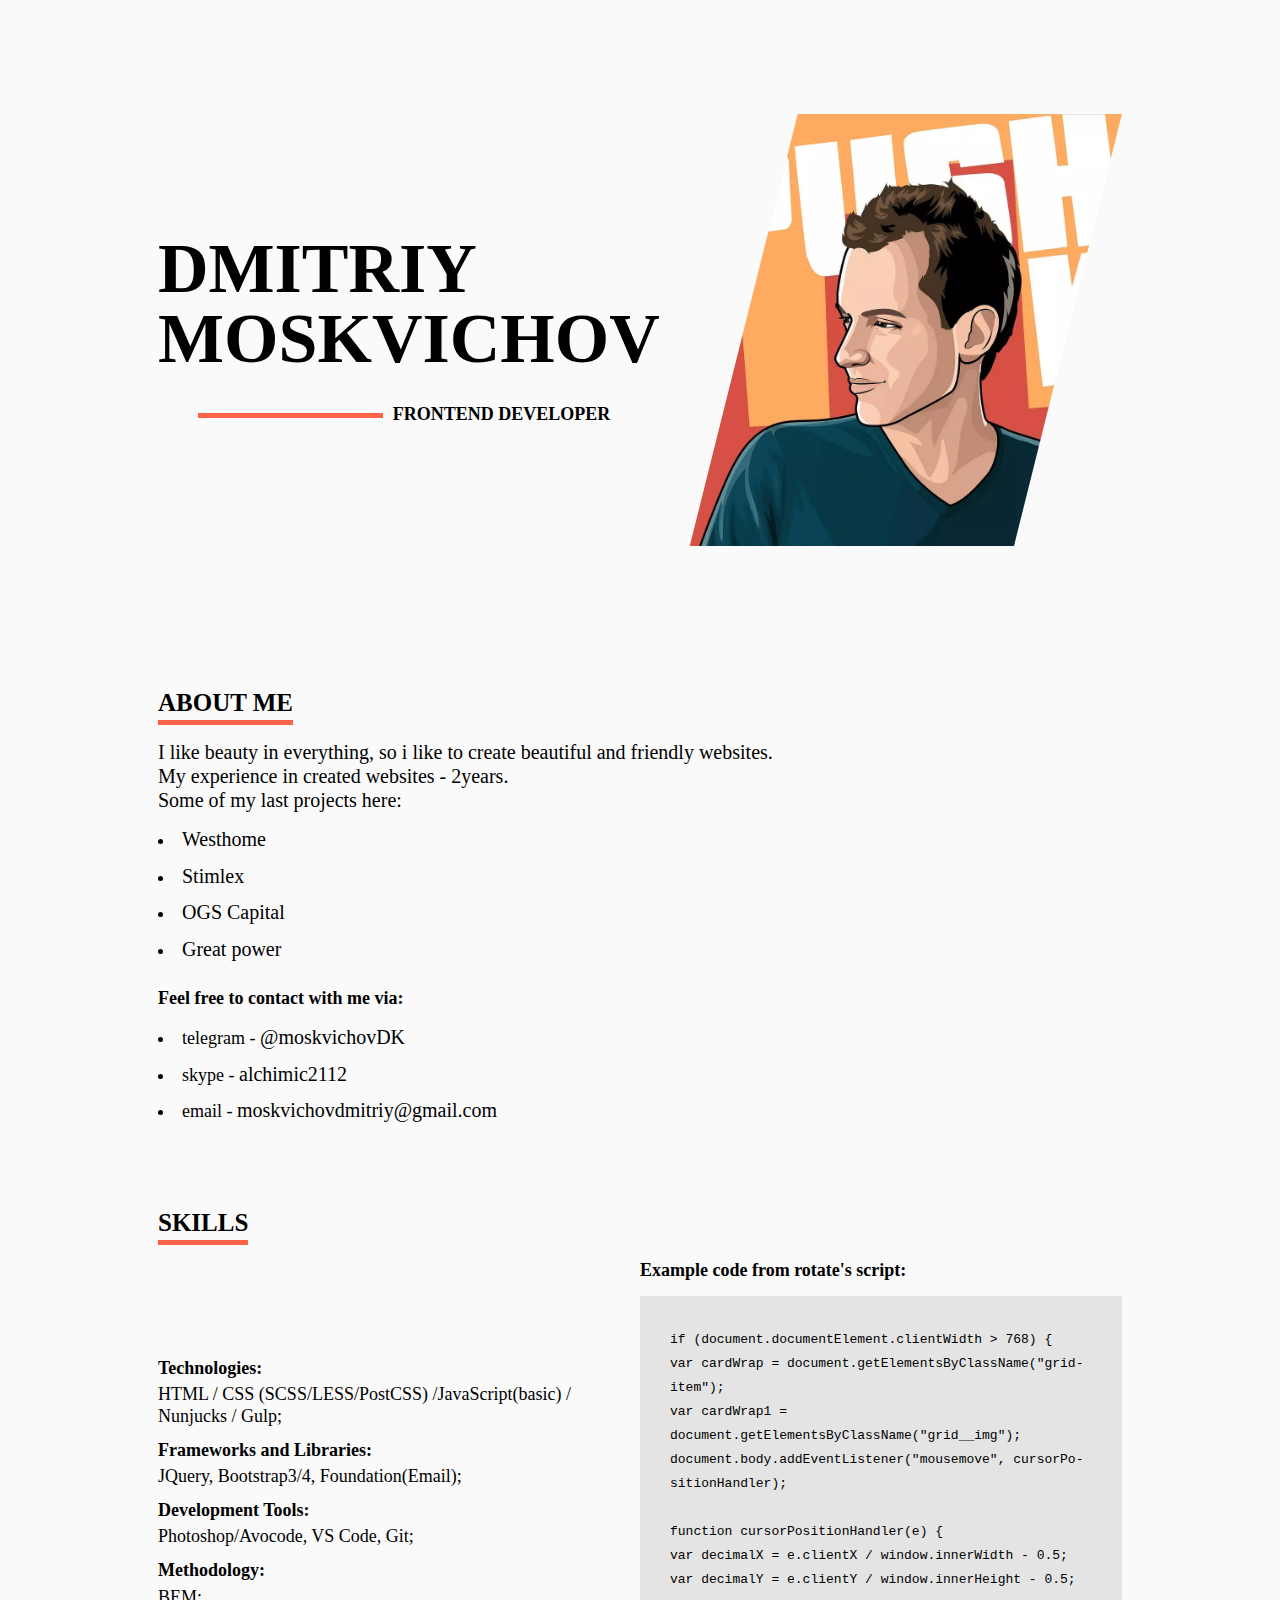
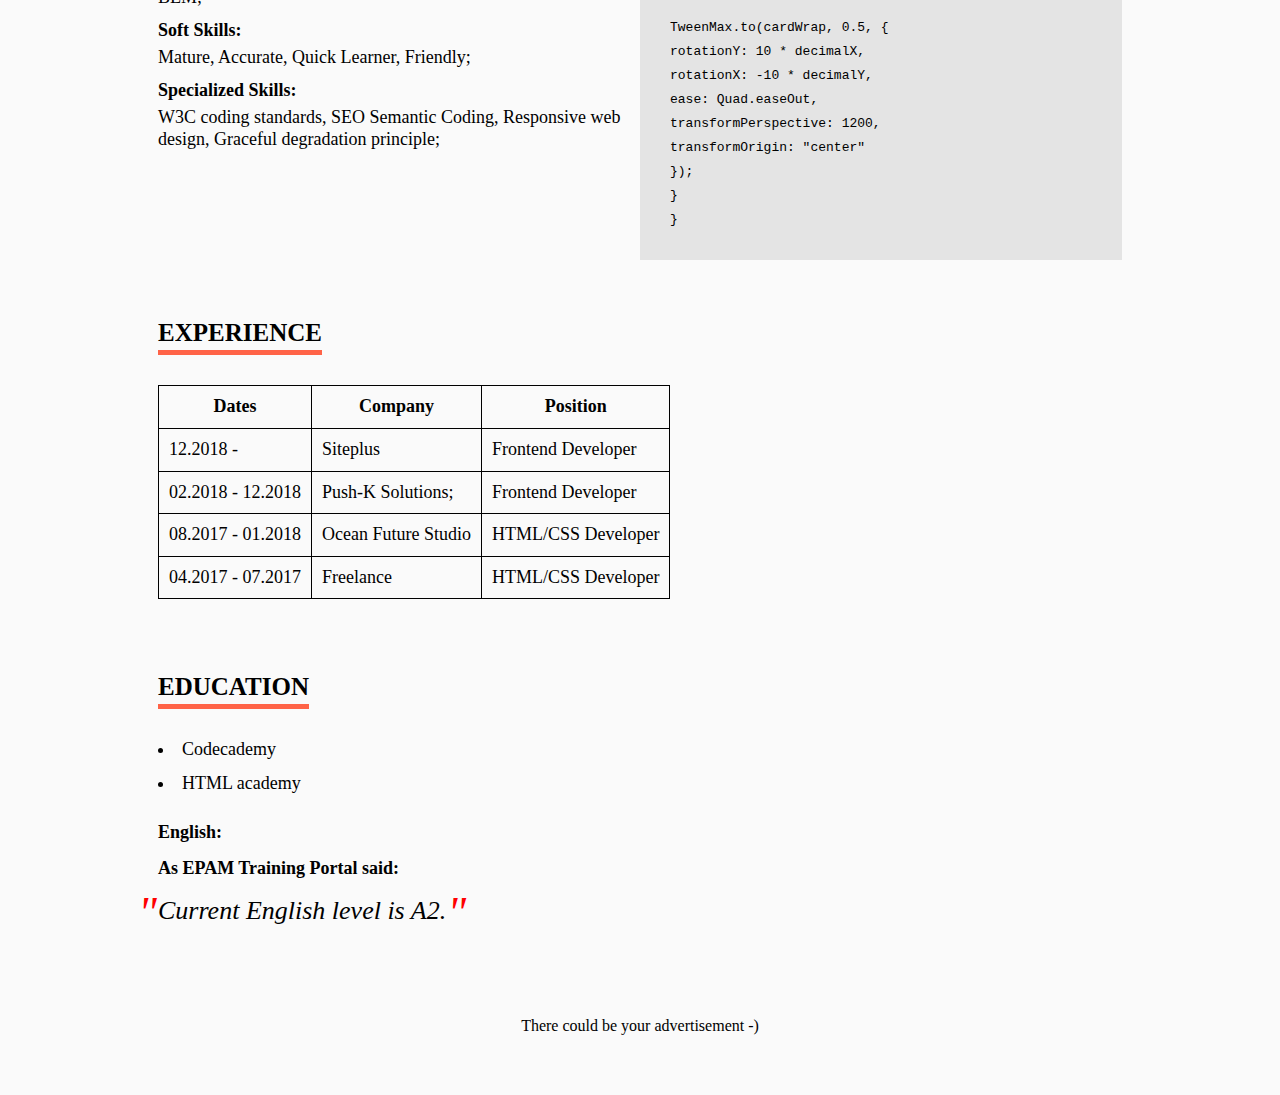
<file: index.html>
<!DOCTYPE html>
<html lang="en">

	<head>
		<meta charset="UTF-8"/>
		<meta http-equiv="X-UA-Compatible" content="IE=edge"/>
		<meta name="viewport" content="width=device-width, initial-scale=1"/>
		<title>CV</title>
		<meta name="description" content="CV"/>
		<meta name="keywords" content=""/>
		<meta name="msapplication-TileColor" content="#181c25"/>
		<meta name="theme-color" content="#181c25"/>
		<link rel="stylesheet" href="style.css"/>
	</head>

	<body>
		<header class="header">
			<div class="wrapper">
				<div class="header__box">
					<div class="header__content">
						<h1 class="header__title">
						Dmitriy <br/>
						Moskvichov
					</h1>
						<h3 class="header__desc">
							<span></span>Frontend Developer</h3>
					</div>
					<div class="header__photo">
						<picture>
							<source type="image/webp" srcset="./photo.webp"/>
							<source type="image/jpg" srcset="./photo.jpg"/>

							<img class="carousel__img" src="./photo.jpg" alt="Dmitriy Moskvichov" title="Dmitriy Moskvichov"/>
						</picture>
					</div>
				</div>
			</div>
		</header>

		<main class="main">
			<section class="intoduction">
				<div class="wrapper">
					<h2 class="intoduction__title">About me</h2>
					<p class="introduction__text">
					I like beauty in everything, so i like to create beautiful and
					friendly websites.
				</p>

					<p class="introduction__text">
					My experience in created websites - 2years.
				</p>

					<p class="introduction__text">
					Some of my last projects here:
				</p>

					<ul>
						<li>
							<a href="https://www.westhome.pro/" target="_blank">Westhome</a>
						</li>
						<li>
							<a href="http://vazon.stimlex.com/" target="_blank">Stimlex</a>
						</li>
						<li>
							<a href="https://www.ogscapital.com/businesscontinuityplan/index.html" target="_blank">OGS Capital</a>
						</li>
						<li>
							<a href="https://www.great-power.com.ua" target="_blank">Great power</a>
						</li>
					</ul>

					<h3>Feel free to contact with me via:</h3>
					<ul>
						<li>telegram - <a href="https://teleg.run/moskvichovDK">@moskvichovDK</a>
						</li>
						<li>skype - <a href="skype:+alchimic2112?call">alchimic2112</a>
						</li>
						<li>email - <a href="mailto:moskvichovdmitriy@gmail.com">moskvichovdmitriy@gmail.com</a>
						</li>
					</ul>
				</div>
			</section>

			<section class="skills">
				<div class="wrapper">
					<h2>Skills</h2>
					<div class="skills__box">
						<div class="skills__info">
							<ul>
								<li>
									<strong>Technologies:</strong> HTML / CSS (SCSS/LESS/PostCSS) /JavaScript(basic) / Nunjucks / Gulp;</li>
								<li>
									<strong>Frameworks and Libraries:</strong> JQuery, Bootstrap3/4, Foundation(Email);</li>
								<li>
									<strong>Development Tools:</strong> Photoshop/Avocode, VS Code, Git;</li>
								<li>
									<strong>Methodology:</strong> BEM;</li>
								<li>
									<strong>Soft Skills:</strong> Mature, Accurate, Quick Learner, Friendly;</li>
								<li>
									<strong>Specialized Skills:</strong> W3C coding standards, SEO Semantic Coding, Responsive web design, Graceful degradation principle;</li>
							</ul>
						</div>

						<div class="skills__code">
							<h3>Example code from rotate's script:</h3>

							<div>
								<code>
								if (document.documentElement.clientWidth > 768) { <br>
									var cardWrap = document.getElementsByClassName("grid-item"); <br>
									var cardWrap1 = document.getElementsByClassName("grid__img"); <br>
									document.body.addEventListener("mousemove", cursorPositionHandler); <br>
									<br>
									function cursorPositionHandler(e) { <br>
									var decimalX = e.clientX / window.innerWidth - 0.5; <br>
									var decimalY = e.clientY / window.innerHeight - 0.5; <br>
									<br>
									TweenMax.to(cardWrap, 0.5, { <br>
										rotationY: 10 * decimalX, <br>
										rotationX: -10 * decimalY, <br>
										ease: Quad.easeOut, <br>
										transformPerspective: 1200, <br>
										transformOrigin: "center" <br>
										}); <br>
									} <br>
								}
							</code>
							</div>

						</div>
					</div>
				</div>
			</section>

			<section class="experience">
				<div class="wrapper">
					<h2>Experience</h2>

					<table>
						<tr>
							<th>Dates</th>
							<th>Company</th>
							<th>Position</th>
						</tr>

						<tr>
							<td>12.2018 -</td>
							<td>Siteplus</td>
							<td>Frontend Developer</td>
						</tr>

						<tr>
							<td>02.2018 - 12.2018 </td>
							<td>Push-K Solutions;</td>
							<td>Frontend Developer</td>
						</tr>

						<tr>
							<td>08.2017 - 01.2018</td>
							<td>Ocean Future Studio</td>
							<td>HTML/CSS Developer</td>
						</tr>

						<tr>
							<td>04.2017 - 07.2017</td>
							<td>Freelance</td>
							<td>HTML/CSS Developer</td>
						</tr>
					</table>
				</div>
			</section>

			<section class="education">
				<div class="wrapper">
					<h2 class="education__title">Education</h2>

					<ul>
						<li>
							<a href="https://www.codecademy.com/users/alchimic/achievements" target="_blank">Codecademy</a>
						</li>
						<li>
							<a href="https://htmlacademy.ru/profile/id111187" target="_blank">HTML academy</a>
						</li>
					</ul>

					<h3>English:</h3>

					<b>As EPAM Training Portal said:</b>

					<blockquote>Current English level is A2.</blockquote>
				</div>
			</section>
		</main>

		<footer class="footer">
			<div class="wrapper">
				<p> There could be your advertisement  -)</p>
			</div>
		</footer>
	</body>

</html>
</file>
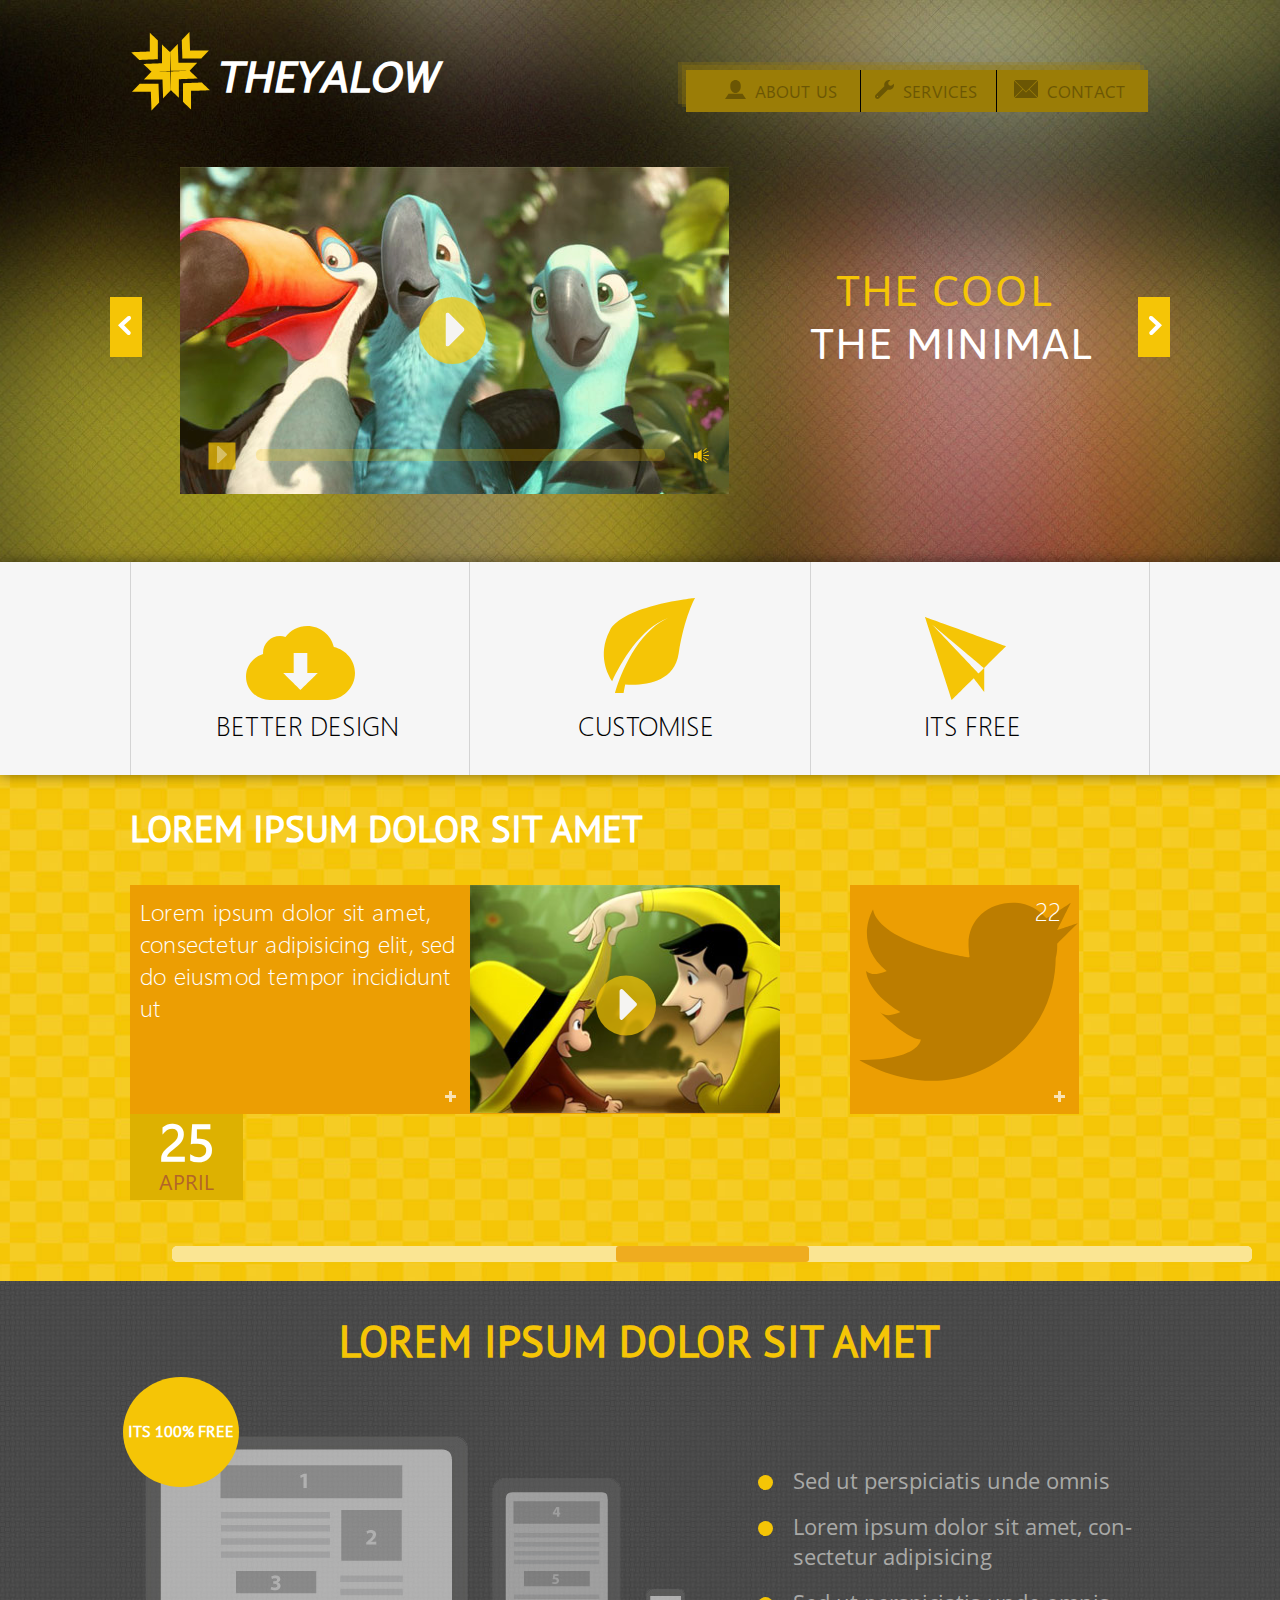
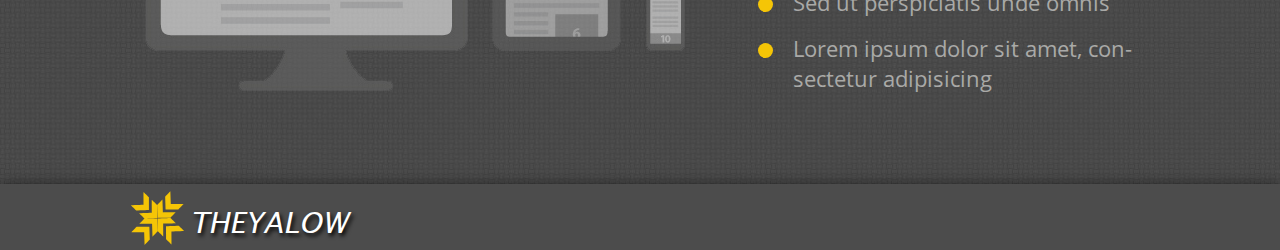
<file: theyalow/index.html>
<!DOCTYPE html>
<html lang="en">

<head>
  <meta charset="UTF-8">
  <meta name="viewport" content="width=device-width, initial-scale=1.0">
  <meta http-equiv="X-UA-Compatible" content="ie=edge">
  <title>theyalow</title>
  <link rel="stylesheet" href="./fonts.css">
  <link rel="stylesheet" href="./style.css">
</head>

<body>
  <header class="header">
    <div class="wrapper">
      <div class="header__box">
        <a class="header__logo" href="./index.html">
          <img class="header__logo-img" src="./img/icon/logo.svg" alt="theyalow" title="theyalow">
          <h1 class="header__logo-title">theyalow</h1>
        </a>

        <nav class="header__nav nav">
          <ul class="nav__list">
            <li class="nav__item">
              <a class="nav__link" href="#">
                <svg class="nav__icon" xmlns="http://www.w3.org/2000/svg" xmlns:xlink="http://www.w3.org/1999/xlink" width="21px" height="19px">
                  <path fill-rule="evenodd" d="M-0.000,19.000 L3.545,13.818 L7.996,13.818 L13.059,13.818 L17.509,13.818 L21.000,19.000 L-0.000,19.000 ZM10.527,12.954 C7.635,12.954 5.291,9.771 5.291,6.909 L5.291,5.182 C5.291,2.320 7.635,-0.000 10.527,-0.000 C13.419,-0.000 15.764,2.320 15.764,5.182 L15.764,6.909 C15.764,9.771 13.419,12.954 10.527,12.954 Z" />
                </svg>
                <h2 class="nav__title">About Us</h2>
              </a>
            </li>

            <li class="nav__item">
              <a class="nav__link" href="#">
                <svg class="nav__icon" xmlns="http://www.w3.org/2000/svg" xmlns:xlink="http://www.w3.org/1999/xlink" width="19px" height="19px">
                  <path fill-rule="evenodd" d="M13.958,1.578 C13.003,2.532 13.003,4.078 13.958,5.032 C14.914,5.985 16.463,5.985 17.418,5.032 L18.818,3.634 C18.925,4.035 19.000,4.449 19.000,4.883 C19.000,7.580 16.809,9.767 14.107,9.767 C13.666,9.767 13.246,9.690 12.840,9.581 C12.826,9.595 12.822,9.615 12.808,9.628 L4.158,18.261 C3.202,19.215 1.653,19.215 0.698,18.261 C-0.258,17.308 -0.258,15.762 0.698,14.808 L9.348,6.175 C9.363,6.161 9.383,6.157 9.398,6.142 C9.290,5.738 9.213,5.322 9.213,4.883 C9.213,2.186 11.404,-0.000 14.107,-0.000 C14.542,-0.000 14.956,0.075 15.358,0.181 L13.958,1.578 ZM2.485,15.871 C2.147,15.871 1.873,16.145 1.873,16.482 C1.873,16.819 2.147,17.092 2.485,17.092 C2.823,17.092 3.097,16.819 3.097,16.482 C3.097,16.145 2.823,15.871 2.485,15.871 Z" />
                </svg>
                <h2 class="nav__title">Services</h2>
              </a>
            </li>

            <li class="nav__item">
              <a class="nav__link" href="#">
                <svg class="nav__icon" xmlns="http://www.w3.org/2000/svg" xmlns:xlink="http://www.w3.org/1999/xlink" width="24px" height="18px">
                  <path fill-rule="evenodd" d="M23.736,17.300 L15.460,9.023 L21.585,2.898 L23.755,0.728 C23.897,0.957 24.000,1.211 24.000,1.500 L24.000,16.500 C24.000,16.801 23.889,17.065 23.736,17.300 ZM21.055,2.368 L18.261,5.162 L12.915,10.508 L11.977,11.446 L2.945,2.415 L1.445,0.915 L0.756,0.226 C0.979,0.095 1.223,-0.000 1.500,-0.000 L22.500,-0.000 C22.764,-0.000 23.000,0.087 23.216,0.207 L22.461,0.962 L21.055,2.368 ZM0.915,1.445 L8.470,9.000 L0.226,17.244 C0.095,17.021 -0.000,16.777 -0.000,16.500 L-0.000,1.500 C-0.000,1.223 0.095,0.978 0.226,0.756 L0.915,1.445 L0.915,1.445 ZM9.000,9.530 L9.317,9.847 L9.430,9.960 L10.461,10.991 L11.961,12.491 L12.023,12.429 L12.039,12.444 L13.445,11.038 L14.930,9.554 L23.188,17.812 C22.979,17.922 22.752,18.000 22.500,18.000 L1.500,18.000 C1.223,18.000 0.979,17.905 0.756,17.774 L9.000,9.530 Z" />
                </svg>
                <h2 class="nav__title">Contact</h2>
              </a>
            </li>
          </ul>
        </nav>

      </div>

      <div class="slider__box">
        <div class="slider__slide">
          <div class="slider__video">
            <video class="video section__video" autoplay loop playsinline poster="./img/video.jpg">
              <source type="video/mp4" src="#">
            </video>

            <div class="slide__controls">
              <button class="slider__volume">
                <svg xmlns="http://www.w3.org/2000/svg" xmlns:xlink="http://www.w3.org/1999/xlink" width="15px" height="15px">
                  <path fill-rule="evenodd" fill="rgb(245, 197, 6)" d="M9.371,7.977 L9.371,7.019 L15.000,7.019 L15.000,7.977 L9.371,7.977 ZM9.185,5.177 L14.260,2.749 L14.676,3.612 L9.599,6.041 L9.185,5.177 ZM8.751,3.041 L12.239,0.000 L12.759,0.593 L9.270,3.635 L8.751,3.041 ZM3.261,10.347 L3.261,7.795 L3.261,7.201 L3.261,4.648 C4.708,3.328 6.469,2.653 7.676,1.179 L7.676,7.201 L7.676,7.795 L7.676,13.817 C6.469,12.342 4.709,11.666 3.261,10.347 ZM-0.000,4.659 L2.915,4.659 L2.915,10.305 L-0.000,10.305 L-0.000,4.659 ZM12.759,14.405 L12.240,14.999 L8.751,11.958 L9.271,11.365 L12.759,14.405 ZM9.409,9.006 L14.484,11.434 L14.070,12.298 L8.993,9.870 L9.409,9.006 Z" />
                </svg>
              </button>
              <button class="slider__play">
                <svg xmlns="http://www.w3.org/2000/svg" xmlns:xlink="http://www.w3.org/1999/xlink" width="10px" height="17px">
                  <path fill-rule="evenodd" opacity="0.369" fill="rgb(255, 255, 255)" d="M0.006,1.058 C0.006,0.608 0.233,0.289 0.683,0.104 C1.137,-0.079 1.541,-0.006 1.897,0.326 L9.682,7.737 C9.905,7.948 10.012,8.201 10.000,8.497 C10.000,8.781 9.894,9.027 9.682,9.229 L1.897,16.668 C1.541,17.009 1.137,17.082 0.683,16.891 C0.233,16.705 0.006,16.378 0.006,15.911 L0.006,1.058 L0.006,1.058 Z" />
                </svg>
              </button>
              <button class="slider__play-big">
                <svg xmlns="http://www.w3.org/2000/svg" xmlns:xlink="http://www.w3.org/1999/xlink" width="19px" height="34px">
                  <path fill-rule="evenodd" fill="rgb(245, 244, 242)" d="M0.011,2.116 C0.011,1.216 0.442,0.579 1.298,0.207 C2.161,-0.158 2.928,-0.012 3.605,0.652 L18.395,15.474 C18.820,15.897 19.022,16.403 19.000,16.995 C19.000,17.563 18.798,18.053 18.395,18.459 L3.605,33.337 C2.928,34.018 2.161,34.165 1.298,33.782 C0.442,33.410 0.011,32.757 0.011,31.822 L0.011,2.116 L0.011,2.116 Z" />
                </svg>
              </button>
              <div>
                <input class="slider__range" type="range" min="0" max="100">
              </div>
            </div>
          </div>

          <div class="slider__text-wrap">
            <p class="slider__text slider__text-accent">
              The cool
            </p>
            <p class="slider__text">
              The minimal
            </p>
          </div>
        </div>

        <div class="slider__controls">
          <button class="slider__left">
            <svg xmlns="http://www.w3.org/2000/svg" xmlns:xlink="http://www.w3.org/1999/xlink" width="13px" height="19px">
              <path fill-rule="evenodd" fill="rgb(255, 255, 255)" d="M0.013,9.201 L2.974,12.185 L2.977,12.182 L9.273,18.515 C9.273,18.515 10.769,19.722 12.077,18.386 C13.385,17.050 12.359,15.652 12.359,15.652 L6.083,9.338 L12.679,3.299 C12.679,3.299 13.471,1.537 12.489,0.535 C11.507,-0.468 9.718,0.315 9.718,0.315 L3.119,6.357 L3.099,6.337 L0.013,9.201 Z" />
            </svg>
          </button>
          <button class="slider__right">
            <svg xmlns="http://www.w3.org/2000/svg" xmlns:xlink="http://www.w3.org/1999/xlink" width="13px" height="19px">
              <path fill-rule="evenodd" fill="rgb(255, 255, 255)" d="M12.987,9.200 L10.026,12.185 L10.023,12.182 L3.727,18.515 C3.727,18.515 2.231,19.722 0.923,18.386 C-0.385,17.051 0.640,15.652 0.640,15.652 L6.917,9.338 L0.321,3.299 C0.321,3.299 -0.471,1.537 0.511,0.535 C1.493,-0.468 3.282,0.315 3.282,0.315 L9.881,6.357 L9.901,6.337 L12.987,9.200 Z" />
            </svg>
          </button>

        </div>
      </div>
    </div>
  </header>

  <main>

    <section class="preferences">
      <h2 class="offscreen">Preferences</h2>
      <div class="wrapper">
        <ul class="preferences__list">
          <li class="preferences__item">
            <div>
              <div class="preferences__icon-wrap">
                <img class="preferences__icon" src="./img/icon/download.svg" alt role="presentation">
              </div>
            </div>

            <h3 class="preferences__text">better design</h3>
          </li>

          <li class="preferences__item">
            <div class="preferences__icon-wrap">
              <img class="preferences__icon" src="./img/icon/leaf.svg" alt role="presentation">
            </div>
            <h3 class="preferences__text">customise</h3>
          </li>

          <li class="preferences__item">
            <div class="preferences__icon-wrap">
              <img class="preferences__icon" src="./img/icon/plane.svg" alt role="presentation">
            </div>
            <h3 class="preferences__text">Its Free</h3>
          </li>
        </ul>
      </div>
    </section>


    <section class="swipe">
      <div class="wrapper">
        <h3 class="swipe__title">Lorem ipsum dolor sit amet</h3>

        <div class="swipe__box">
          <div class="swipe__slide swipe__slide-twice">
            <div class="swipe__slide-left">
              <div class="overflow__text">
                <p class="swipe__text">Lorem ipsum dolor sit amet, consectetur adipisicing elit, sed do eiusmod tempor incididunt ut</p>
              </div>

              <button class="swipe__plus">
                <img src="./img/icon/plus.svg" alt="add text">
              </button>
            </div>

            <div class="swipe__slide-right">
              <div class="swipe__img-wrap">
                <video class="swipe__video" autoplay loop playsinline poster="./img/img.jpg">
                  <source type="video/mp4" src="#">
                </video>

                <button class="swipe__play">
                  <svg xmlns="http://www.w3.org/2000/svg" xmlns:xlink="http://www.w3.org/1999/xlink" width="18px" height="32px">
                    <path fill-rule="evenodd" fill="rgb(245, 244, 242)" d="M0.592,2.405 C0.592,1.584 0.985,1.005 1.764,0.666 C2.549,0.333 3.248,0.467 3.864,1.072 L17.330,14.566 C17.717,14.951 17.901,15.412 17.880,15.950 C17.880,16.468 17.697,16.914 17.330,17.283 L3.864,30.829 C3.248,31.449 2.549,31.583 1.764,31.234 C0.985,30.896 0.592,30.301 0.592,29.450 L0.592,2.405 L0.592,2.405 Z" />
                  </svg>
                </button>
              </div>
            </div>

            <time class="swipe__date" datetime="2019-04-25">
              <span class="swipe__date-day">25</span>
              <span class="swipe__date-month">april</span>
            </time>
          </div>

          <div class="swipe__slide slide-twitter">
            <div class="swipe__img-wrap twitter">
              <img src="./img/icon/twitter.svg" alt="twitter">
            </div>

            <div class="swipe__tweet">
              <form action="post">

                <svg class="svg_hide" xmlns="http://www.w3.org/2000/svg" xmlns:xlink="http://www.w3.org/1999/xlink" width="285px" height="42px">
                  <clipPath id="maskTweet">
                    <path fill-rule="evenodd" opacity="0.702" fill="rgb(255, 255, 255)" d="M275.000,42.000 L20.000,42.000 C14.979,42.000 10.824,38.299 10.109,33.477 C5.309,31.524 -1.781,28.344 2.000,28.000 C7.500,27.500 10.000,20.000 10.000,20.000 L10.000,10.000 C10.000,4.477 14.477,-0.000 20.000,-0.000 L275.000,-0.000 C280.523,-0.000 285.000,4.477 285.000,10.000 L285.000,32.000 C285.000,37.523 280.523,42.000 275.000,42.000 Z" />
                  </clipPath>
                </svg>

                <div class="tweet__send">
                  <p>Daily Mobile UI Design Inspiration #1
                    <span>via @cssauthor</span>
                  </p>
                </div>
                <div class="tweet__send">
                  <p>Daily Mobile UI Design Inspiration #1
                    <span>via @cssauthor</span>
                  </p>
                </div>
                <div class="tweet__send">
                  <p>Daily Mobile UI Design Inspiration #1
                    <span>via @cssauthor</span>
                  </p>
                </div>

                <div class="send__tweet">
                  <input class="twit__field" type="text">
                  <input class="btn" type="submit" value="Tweet">
                </div>

              </form>
            </div>
            <span class="swipe__num">
              22
            </span>
            <button class="swipe__plus">
              <img src="./img/icon/plus.svg" alt="add text">
            </button>
          </div>

          <div>
            <input class="slider__range" type="range" min="0" max="100">
          </div>
        </div>


      </div>
    </section>


    <section class="adpative">
      <div class="wrapper">
        <h3 class="adaptive__title">Lorem ipsum dolor sit amet</h3>
        <div class="adaptive__box">
          <div class="adaptive__img-wrap">
            <img class="adaptive__img" src="./img/gadget.png" alt="gadget">

            <p class="adaptive__accent">Its 100% Free</p>
          </div>

          <div class="adaptive__content">
            <ul class="adaptive__list">
              <li class="adaptive__item">Sed ut perspiciatis unde omnis</li>
              <li class="adaptive__item">Lorem ipsum dolor sit amet, consectetur adipisicing </li>
              <li class="adaptive__item">Sed ut perspiciatis unde omnis</li>
              <li class="adaptive__item">Lorem ipsum dolor sit amet, consectetur adipisicing</li>
            </ul>
          </div>
        </div>
      </div>
    </section>
  </main>

  <footer class="footer">
    <div class="wrapper">
      <a class="footer__logo" href="./index.html">
        <img class="footer__logo-img" src="./img/icon/logo.svg" alt="theyalow" title="theyalow">
        <p class="footer__logo-title">theyalow</p>
      </a>
    </div>
  </footer>
</body>

</html>
</file>
<file: style.css>
*::selection {
  background-color: #6b6c70;
  color: #fff;
}

*,
:after,
:before {
  box-sizing: border-box;
}

* {
  margin: 0;
  padding: 0;
}

body {
  height: 100%;
  width: 100vw;

  line-height: 1.2;
  overflow-x: hidden;
  overflow-y: auto;
  background: #fafafa;
  color: #000;
  overflow-wrap: break-word;
  word-wrap: break-word;
  hyphens: auto;
  text-size-adjust: none;
  text-rendering: optimizeLegibility;
  -webkit-overflow-scrolling: touch;
  -webkit-tap-highlight-color: rgba(0, 0, 0, 0);
  -webkit-font-smoothing: antialiased;
  -moz-osx-font-smoothing: grayscale;
}

body::-webkit-scrollbar-track {
  -webkit-box-shadow: inset 0 0 2px rgba(0, 0, 0, 0.3);
  background-color: #f5f5f5;
}
body::-webkit-scrollbar {
  width: 10px;
}
body::-webkit-scrollbar-thumb {
  -webkit-box-shadow: inset 0 0 2px rgba(0, 0, 0, 0.3);
  background-color: tomato;
}

h2 {
  display: table;
  position: relative;
  padding-bottom: 15px;
  font-size: 25px;
  line-height: 1;
  text-transform: uppercase;
}

h2:after {
  content: "";
  display: block;
  margin-top: 5px;
  width: 100%;
  height: 5px;
  background: tomato;
}

h3 {
  font-size: 18px;
}

ul {
  padding: 15px 0;
  list-style-position: inside;
}

li {
  padding-bottom: 12px;
  font-size: 18px;
}

a {
  text-decoration: none;
  color: inherit;
  transition: color 0.25s ease-out;
}

a:hover {
  color: tomato;
}

b {
  display: block;
  padding: 15px 0;
  font-size: 18px;
}

blockquote {
  display: table;
  position: relative;
  font-size: 26px;
  font-style: italic;
}
blockquote::before,
blockquote::after {
  content: ' " ';
  position: absolute;
  top: -10px;
  color: red;
  font-size: 45px;
}
blockquote::before {
  left: -20px;
}
blockquote::after {
  right: -20px;
}

table {
  margin: 15px 0;
  border-collapse: collapse;
}
td,
th {
  padding: 10px;
  font-size: 18px;
  border: 1px solid #000;
}

.wrapper {
  max-width: 1024px;
  padding: 30px;
  margin: 0 auto;
}

/* Header */
.header__box {
  display: flex;
  justify-content: space-between;
  align-items: center;
  min-height: 600px;
  height: 100%;
}

.header__content {
  flex-basis: 55%;
  padding-right: 30px;
}

.header__title {
  padding-bottom: 30px;
  font-size: 70px;
  line-height: 1;
  text-transform: uppercase;
}
.header__desc {
  display: flex;
  align-items: center;
  width: 100%;
  padding-left: 40px;
}
.header__desc {
  position: relative;
  text-transform: uppercase;
}
.header__desc span {
  margin-right: 10px;
  width: 40%;
  height: 5px;
  background: tomato;
}

.header__photo {
  position: relative;
  flex-basis: 45%;
  clip-path: polygon(25% 0%, 100% 0%, 75% 100%, 0% 100%);
}

.header__photo img {
  position: relative;
  display: block;
  max-width: 100%;
  height: auto;
}

/* Intorduction */

.introduction__text {
  font-size: 20px;
  font-weight: 500;
}

.intoduction a {
  font-size: 20px;
}

/* Skills */

.skills__box {
  display: flex;
  align-items: center;
  justify-content: space-between;
}

.skills__box ul li {
  list-style-type: none;
}
.skills__box strong {
  display: block;
  padding-bottom: 5px;
}

.skills__box > div {
  flex-basis: 50%;
}
.skills__box > div:first-child {
  padding-right: 15px;
}
.skills__code h3 {
  padding-bottom: 15px;
}
.skills__code div {
  padding: 30px;
  line-height: 1.5;
  background: #e4e4e4;
}

footer p {
  padding: 30px 0;
  text-align: center;
}

@media (max-width: 1024px) {
  .header__box {
    flex-direction: column;
    justify-content: center;
    align-items: center;
  }
  .header__content {
    flex-basis: 100%;
    padding-right: 0;
  }
  .header__title {
    font-size: 24px;
  }
  .header br {
    display: none;
  }
  .header__desc span {
    display: none;
  }
  .header__photo {
    order: -1;
    margin-bottom: 30px;
    flex-basis: 100%;
    clip-path: none;
    max-width: 450px;
    box-shadow: 0px 0px 17px 0px rgba(0, 0, 0, 0.63);
  }

  .skills__box {
    flex-wrap: wrap;
  }
  .skills__code div {
    padding: 0 15px;
  }
  .skills__box > div {
    flex-direction: column;
    flex-basis: 100%;
  }
  .skills__code {
    margin-bottom: 30px;
    overflow-x: auto;
  }
  code {
    word-break: word-break;
  }
}

@media (max-width: 479px) {
  .wrapper {
    padding: 0 15px;
  }
  td,
  th {
    font-size: 18px;
  }
}
</file>
<file: theyalow/fonts.css>
@font-face {
  font-family: "Asap";
  src: url("./fonts/Asap-Regular.woff2") format("woff2"),
    url("./fonts/Asap-Regular.woff") format("woff");
  font-display: swap;
}

@font-face {
  font-family: "Lucida";
  src: url("./fonts/Lucida-Sans-Italic.woff2") format("woff2"),
    url("./fonts/Lucida-Sans-Italic.woff") format("woff");
  font-display: swap;
}

@font-face {
  font-family: "Open Sans";
  src: url("./fonts/OpenSans-Regular.woff2") format("woff2"),
    url("./fonts/OpenSans-Regular.woff") format("woff");
  font-display: swap;
}

@font-face {
  font-family: "PT Sans";
  src: url("./fonts/PT-Sans.woff2") format("woff2"),
    url("./fonts/PT-Sans.woff") format("woff");
  font-display: swap;
}

@font-face {
  font-family: "Segoe";
  src: url("./fonts/SegoeWP-light.woff2") format("woff2"),
    url("./fonts/SegoeWP-light.woff") format("woff");
  font-weight: 300;
  font-display: swap;
}

@font-face {
  font-family: "Segoe";
  src: url("./fonts/SegoeWP.woff2") format("woff2"),
    url("./fonts/SegoeWP.woff2") format("woff");
  font-weight: 400;
  font-display: swap;
}
</file>
<file: theyalow/style.css>
* {
  margin: 0;
  padding: 0;
}

ul li {
  list-style: none;
}

a {
  text-decoration: none;
  color: inherit;
}

button {
  border: 0;
  background: transparent;
  cursor: pointer;
}

*::selection {
  background-color: #6b6c70;
  color: #fff;
}

*,
:after,
:before {
  box-sizing: border-box;
}

body {
  position: relative;
  height: 100%;
  width: 100vw;
  margin: 0;
  overflow-x: hidden;
  overflow-y: auto;

  overflow-wrap: break-word;
  word-wrap: break-word;
  hyphens: auto;
  text-size-adjust: none;
  text-rendering: optimizeLegibility;
  -webkit-overflow-scrolling: touch;
  -webkit-tap-highlight-color: rgba(0, 0, 0, 0);
  -webkit-font-smoothing: antialiased;
  -moz-osx-font-smoothing: grayscale;
}

body::-webkit-scrollbar-track {
  -webkit-box-shadow: inset 0 0 2px rgba(0, 0, 0, 0.3);
  background-color: #f5f5f5;
}
body::-webkit-scrollbar {
  width: 8px;
}
body::-webkit-scrollbar-thumb {
  -webkit-box-shadow: inset 0 0 2px rgba(0, 0, 0, 0.3);
  background-color: #666;
}

/* titles for semantics and structure HTML */
.offscreen {
  position: absolute;
  height: 1px;
  width: 1px;
  margin: -1px;
  padding: 0;
  border: 0;
  clip: rect(0 0 0 0);
  overflow: hidden;
}

.wrapper {
  max-width: 1080px;
  padding-left: 30px;
  padding-right: 30px;
  margin: auto;
  /* overflow-x: hidden; */
}

/* Header */
.header {
  padding-left: 0px;
  padding-top: 5px;
  padding-bottom: 13px;
  background: url(./img/hero_back.jpg) no-repeat center/cover;
}
.header__box {
  display: flex;
  justify-content: space-between;
  padding-top: 24px;
}
.header__logo {
  display: flex;
  align-items: center;
}
.header__logo-title {
  padding-top: 4px;
  padding-left: 5px;
  font-family: "Lucida", Arial, Helvetica, sans-serif;
  font-style: italic;
  font-size: 41.05px;
  text-transform: uppercase;
  color: #fff;
}
/* end header */

/* Navigation */
.nav__list {
  display: flex;
  position: relative;
  margin-top: 41px;
  margin-right: 2px;
  background: #9b7d08;
  z-index: 1;
}
.nav__list:before,
.nav__list:after {
  content: "";
  position: absolute;
  width: 100%;
  height: 100%;
  background: #9b7d08;
  opacity: 0.271;
  z-index: -1;
}
.nav__list:before {
  left: -4px;
  top: -5px;
}
.nav__list:after {
  left: -8px;
  top: -8px;
}
.nav__link {
  display: flex;
  transition: 0.2s ease-in;
}
.nav__link:hover {
  opacity: 0.8;
}
.nav__item:nth-of-type(1) .nav__link {
  padding-left: 39px;
  padding-right: 23px;
}
.nav__item:nth-of-type(2) .nav__link {
  padding-left: 14px;
  padding-right: 19px;
}
.nav__item:nth-of-type(3) .nav__link {
  padding-left: 17px;
  padding-right: 22px;
}
.nav__item {
  padding: 10px 0;
}
.nav__item:nth-of-type(2) {
  border-left: 1px solid #000;
  border-right: 1px solid #000;
}
.nav__title {
  padding-left: 9px;
  font-family: "Segoe", Arial, Helvetica, sans-serif;
  font-weight: 400;
  font-size: 17.05px;
  color: #000;
  text-transform: uppercase;
  opacity: 0.3;
  transition: opacity 0.2s ease-in;
}
.nav__title:hover {
  opacity: 0.8;
}
.nav__icon {
  opacity: 0.3;
}
/* end navigation menu */

/* Slider */
.slider__box {
  position: relative;
  margin-top: 55px;
  margin-bottom: 55px;
  padding-left: 10px;
  padding-right: 10px;
}
.slider__slide {
  display: flex;
  align-items: center;
  justify-content: space-between;
}
.slider__video {
  position: relative;
  display: block;
}
.video {
  display: block;
  max-width: 100%;
}
.slider__video:before {
  content: "";
  position: absolute;
  top: 0;
  left: 0;
  width: 100%;
  height: 100%;
  background: #f5c506;
  opacity: 0.11;
}
.slider__left,
.slider__right {
  display: block;
  max-width: 100%;
  position: absolute;
  top: 49%;
  transform: translateY(-50%);
  padding-top: 19px;
  padding-bottom: 19px;
  background-color: rgb(245, 197, 6);
}
.slider__left {
  padding-left: 8px;
  padding-right: 11px;
  left: -7.8vw;
}
.slider__right {
  padding-left: 11px;
  padding-right: 8px;
  right: -6.8vw;
}
.slider__play-big {
  position: absolute;
  top: 50%;
  left: 50%;
  transform: translate(-50%, -50%);
  z-index: 1;
  outline: none;
  transition: opacity 0.2s ease-out;
}
.slider__play-big:hover {
  opacity: 0.75;
}
.slider__play-big:after {
  content: "";
  display: block;
  position: absolute;
  top: 50%;
  left: 40%;
  transform: translate(-50%, -50%);
  width: 67px;
  height: 67px;
  border-radius: 50%;
  background-color: rgba(245, 197, 6, 0.722);
  z-index: -1;
}
.slider__volume,
.slider__play,
.slider__range {
  position: absolute;
  bottom: 28px;
}
.slider__play {
  left: 37px;
  z-index: 1;
  transition: 0.2s ease-in;
}
.slider__play:hover {
  opacity: 0.7;
}
.slider__play:after {
  content: "";
  display: block;
  position: absolute;
  top: 50%;
  left: 50%;
  transform: translate(-50%, -50%);
  width: 27px;
  height: 27px;
  background-color: rgba(245, 197, 6, 0.722);
  z-index: -1;
}
.slider__volume {
  right: 20px;
}
.slider__text-wrap {
  padding-bottom: 30px;
  padding-right: 6px;
}
.slider__text {
  font-family: "Asap", Arial, Helvetica, sans-serif;
  font-size: 63.05px;
  line-height: 1.2;
  color: #fff;
  text-align: center;
  text-transform: uppercase;
  letter-spacing: 1.25px;
}
.slider__text-accent {
  padding-right: 15px;
  color: #f5c506;
  letter-spacing: 1;
}
/* End Slider */

/* RANGE */
input[type="range"] {
  bottom: 33px;
  left: 76px;
  width: 100%;
  max-width: calc(100% - 140px);
  -webkit-appearance: none;
  outline: none;
  border-radius: 3px;
  background: transparent;
  transition: opacity 0.2s ease-in;
}

/* WEBKIT */
input[type="range"]::-webkit-slider-runnable-track {
  border-radius: 5px;
  background-color: rgba(245, 197, 6, 0.8);
  opacity: 0.278;
  transition: opacity 0.2s ease-in;
}
input[type="range"]::-webkit-slider-thumb {
  height: 12px;
  width: 16px;
  border-radius: 3px;
  background: transparent;
  border: none;
  cursor: pointer;
  -webkit-appearance: none;
}
input[type="range"]:active::-webkit-slider-runnable-track {
  opacity: 0.6;
}

/* FIREFOX */
input[type="range"]::-moz-range-track {
  height: 12px;
  border-radius: 5px;
  background-color: rgba(245, 197, 6, 0.8);
  opacity: 0.278;
  transition: opacity 0.2s ease-in;
  cursor: pointer;
}
input[type="range"]::-moz-range-thumb {
  opacity: 0;
}
input[type="range"]:active::-moz-range-track {
  opacity: 0.6;
}
@-moz-document url-prefix() {
  input[type="range"] {
    bottom: 28px;
  }
}

/* MS */
input[type="range"]::-ms-track {
  border-radius: 5px;
  background-color: rgba(245, 197, 6, 0.8);
  opacity: 0.278;
  transition: opacity 0.2s ease-in;
  cursor: pointer;
}
input[type="range"]:active::-ms-track {
  opacity: 0.6;
}

input[type="range"]::-ms-fill-lower {
  background-color: rgba(245, 197, 6, 0.4);
}
input[type="range"]::-ms-fill-upper {
  background-color: rgba(245, 197, 6, 0.8);
}
input[type="range"]::-ms-thumb {
  box-shadow: 0;
  border: 0;
  border-radius: 3px;
  background: transparent;
  cursor: pointer;
}
@supports (-ms-ime-align: auto) {
  input[type="range"] {
    bottom: 28px;
  }
}

/* Preferences */
.preferences {
  position: relative;
  background: #f6f6f6;
  box-shadow: 0px 0px 13px 0px rgba(0, 0, 0, 0.5);
}
.preferences__list {
  display: flex;
  justify-content: space-between;
  text-align: center;
}
.preferences__item {
  width: 33.3%;
  padding-top: 34px;
  padding-bottom: 32px;
  border-left: 1px solid #d4d4d4;
  border-right: 1px solid #d4d4d4;
}
.preferences__item:nth-of-type(1) .preferences__icon-wrap {
  padding-top: 28px;
}
.preferences__item:nth-of-type(1) .preferences__text {
  padding-left: 15px;
}

.preferences__item:nth-child(2) {
  border-color: transparent;
  padding-left: 12px;
}
.preferences__item:nth-child(3) {
  padding-right: 30px;
}
.preferences__item:nth-of-type(3) .preferences__text {
  padding-left: 15px;
}
.preferences__item:nth-of-type(3) .preferences__icon-wrap {
  padding-top: 19px;
}

.preferences__icon-wrap {
  min-height: 111px;
  margin: auto;
}

.preferences__text {
  text-transform: uppercase;
  text-align: center;
  font-size: 27.05px;
  font-family: "Segoe", sans-serif;
  font-weight: 300;
}
/* end preferences */

/* Swipe */
.swipe {
  padding-top: 32px;
  padding-bottom: 167px;
  background: url(./img/back_section.jpg) no-repeat center/cover;
}
.swipe__title {
  font-size: 37.05px;
  font-family: "PT Sans", sans-serif;
  color: #fff;
  text-transform: uppercase;
}
.swipe__box {
  margin-top: 31px;
  display: flex;
  justify-content: space-between;
}
.swipe__slide {
  position: relative;
  display: flex;
  justify-content: center;
  height: 229px;
  min-width: 328px;
  background: #ec9e03;
}
.swipe__slide-left {
  position: relative;
  max-width: 340px;
  width: 100%;
}
.swipe__text {
  padding: 15px 29px;
  color: #fff;
  word-break: break-word;
  font-size: 29.05px;
  font-family: "Segoe", Arial;
  font-weight: 300;
  letter-spacing: 0.2px;
}
.overflow__text {
  height: 229px;
  overflow-y: auto;
}
.swipe__plus {
  position: absolute;
  right: 13px;
  bottom: 8px;
  opacity: 0.7;
  transition: opacity 0.2s ease-in;
}
.swipe__plus:hover {
  opacity: 1;
}
.swipe__date {
  position: absolute;
  bottom: 0;
  left: 0;
}
.swipe__img-wrap {
  position: relative;
  display: flex;
  height: 228px;
  overflow: hidden;
}
.swipe__video {
  object-fit: cover;
  object-position: center;
}
.swipe__play {
  position: absolute;
  top: 53%;
  left: 51%;
  transform: translate(-50%, -50%);
  z-index: 1;
  outline: none;
  transition: opacity 0.2s ease-out;
}
.swipe__play:hover {
  opacity: 0.75;
}
.swipe__play:after {
  content: "";
  display: block;
  position: absolute;
  top: 50%;
  left: 40%;
  transform: translate(-50%, -50%);
  width: 60px;
  height: 60px;
  border-radius: 50%;
  background-color: rgba(245, 197, 6, 0.722);
  z-index: -1;
}
.swipe__date {
  position: absolute;
  bottom: -86px;
  display: flex;
  flex-direction: column;
  justify-content: center;
  align-items: center;
  width: 113px;
  height: 86px;
  background: #ddb101;
  color: #fff;
}
.swipe__date-day {
  padding-top: 21px;
  font-family: "Segoe", arial;
  font-weight: 700;
  font-size: 51.05px;
  line-height: 1;
  font-weight: bold;
}
.swipe__date-month {
  padding-bottom: 25px;
  font-family: "Segoe", arial;
  font-size: 21.05px;
  color: #b26529;
  text-transform: uppercase;
}

.swipe__num {
  position: absolute;
  top: 9px;
  right: 18px;
  font-family: "Segoe", arial;
  font-size: 25.05px;
  font-weight: 300;
  color: #fff;
}
.twitter img {
  margin-top: 15px;
  display: block;
  max-width: 100%;
  object-fit: contain;
}

.swipe .wrapper {
  position: relative;
  overflow: inherit;
}

/* RANGE */
.swipe input[type="range"] {
  bottom: -148px;
  left: 72px;
  width: 100%;
  max-width: calc(100vw - 140px);
  -webkit-appearance: none;
  outline: none;
  border-radius: 6px;
  background: #fff;
  opacity: 1;
  transition: opacity 0.2s ease-in;
}

/* WEBKIT */
.swipe input[type="range"]::-webkit-slider-runnable-track {
  border-radius: 5px;
  background: #fae593;
  opacity: 1;
  transition: opacity 0.2s ease-in;
}
.swipe input[type="range"]::-webkit-slider-thumb {
  height: 16px;
  width: 193px;
  border-radius: 3px;
  background: #ec9e03;
  border: none;
  cursor: pointer;
  opacity: 0.8;
  -webkit-appearance: none;
}
.swipe input[type="range"]:active::-webkit-slider-runnable-track {
  opacity: 0.6;
}

/* FIREFOX */
.swipe input[type="range"]::-moz-range-track {
  height: 18px;
  border-radius: 5px;
  background: #fae593;
  opacity: 1;
  cursor: pointer;
}
.swipe input[type="range"]::-moz-range-thumb {
  opacity: 1;
  background: #ec9e03;
  width: 193px;
  border: 0;
}
.swipe input[type="range"]:active::-moz-range-track,
.swipe input[type="range"]:hover::-moz-range-track {
  opacity: 1;
}
@-moz-document url-prefix() {
  .swipe input[type="range"] {
    bottom: -128px;
  }
}

/* MS */
.swipe input[type="range"]::-ms-track {
  height: 18px;
  border-radius: 5px;
  border: 0;
  background: #fae593;
  opacity: 0;
  transition: opacity 0.2s ease-in;
}

.swipe input[type="range"]::-ms-thumb {
  box-shadow: 0;
  border: 0;
  border-radius: 3px;
  background: rgba(236, 158, 3, 1);
  width: 193px;
  height: 18px;
}

input[type="range"]:active::-ms-track {
  opacity: 1;
}

.swipe input[type="range"]::-ms-fill-lower {
  background-color: rgba(250, 229, 147, 0.8);
}
.swipe input[type="range"]::-ms-fill-upper {
  background-color: rgba(250, 229, 147, 0.8);
}

@supports (-ms-ime-align: auto) {
  .swipe input[type="range"] {
    bottom: -128px;
  }
  .swipe input[type="range"] {
    background-color: rgba(250, 229, 147, 0.8);
  }
}
/* end swipe */

/* Adaptive */
.adpative {
  padding-top: 35px;
  padding-bottom: 75px;
  background: url(./img/back_section2.jpg) no-repeat center/cover;
}
.adaptive__title {
  font-family: "PT Sans", arial;
  font-size: 43.05px;
  text-transform: uppercase;
  color: #f5c506;
  text-align: center;
  letter-spacing: 0.4px;
}
.adaptive__box {
  display: flex;
  justify-content: space-between;
  padding-left: 15px;
  padding-top: 45px;
}
.adaptive__img-wrap {
  position: relative;
  display: flex;
  justify-content: space-between;
  width: 100%;
}
.adaptive__img {
  display: block;
  object-fit: contain;
  max-width: 540px;
  height: auto;
}

@-moz-document url-prefix() {
  .adaptive__img-wrap img:nth-child(3) {
    margin-bottom: 115px;
  }
}

.swipe__tweet {
  display: none;
  opacity: 0;
  visibility: hidden;
}

.adaptive__accent {
  position: absolute;
  top: -40px;
  left: -22px;
  padding: 45px 5px;
  font-family: "PT Sans", arial;
  text-transform: uppercase;
  color: #fff;
  font-weight: bold;
  background: #f5c506;
  border-radius: 50%;
}
.adaptive__list {
  margin-left: -17px;
  padding-top: 48px;
}
.adaptive__item {
  margin-bottom: 16px;
  position: relative;
  color: #a9a9a7;
  font-size: 22px;
  font-family: "Open Sans", Arial, Helvetica, sans-serif;
}
.adaptive__item:before {
  content: "";
  position: absolute;
  top: 10px;
  left: -35px;
  width: 15px;
  height: 15px;
  background: #f5c506;
  border-radius: 50%;
}
/* end adaptive */

/* footer */
.footer {
  padding-top: 6px;
  padding-bottom: 4px;
  background: #4c4c4c;
  box-shadow: 0px 0px 13px 0px rgba(0, 0, 0, 0.5);
}
.footer__logo {
  display: flex;
  align-items: center;
}
.footer__logo img {
  display: block;
  max-width: 55px;
}
.footer__logo-title {
  padding-top: 4px;
  padding-left: 5px;
  font-family: "Lucida", Arial, Helvetica, sans-serif;
  font-style: italic;
  font-size: 29.05px;
  text-transform: uppercase;
  color: #fff;
  text-shadow: 2px 3px 4px #000;
}
/* end footer */

/* MEDIA */
@media only screen and (max-width: 1366px) {
  .slider__slide {
    justify-content: space-around;
  }
  .slider__text {
    font-size: 44px;
  }
  .slider__left {
    left: -20px;
  }
  .slider__right {
    right: -20px;
  }
  .swipe__slide {
    min-width: 220px;
  }
  .swipe__video {
    display: block;
    max-width: 100%;
  }
  .swipe__text {
    padding: 10px;
    font-size: 24px;
  }
}

@media only screen and (max-width: 1024px) {
  .header__logo-img {
    max-width: 40px;
  }
  .header__logo-title {
    font-size: 19.29px;
  }
  .nav__list {
    margin-top: 5px;
  }
  .nav .nav__item .nav__link {
    padding-left: 12px;
    padding-right: 12px;
  }
  .slider__text {
    font-size: 24px;
  }
  .slider__text-accent {
    padding-right: 0;
  }

  .adaptive__title {
    font-size: 30px;
  }
  .adaptive__box {
    flex-direction: column;
    align-items: center;
  }
  .adaptive__list {
    margin-left: 13%;
  }
}

@media only screen and (max-width: 640px) {
  .wrapper {
    padding-left: 0;
    padding-right: 0;
  }
  .header {
    background: none;
    padding: 0;
  }
  .header__box {
    padding-top: 0;
    background: #474747;
  }
  .header__logo {
    padding-right: 15px;
  }
  .slider__box {
    margin: 0;
  }
  .slider__text-wrap,
  .slider__left,
  .slider__right,
  .nav__list:before,
  .nav__list:after,
  .swipe__title,
  .swipe__num,
  .slide-twitter .swipe__plus,
  .swipe__date {
    display: none;
  }
  .nav__list {
    margin-top: 0;
  }
  .video.section__video,
  .slider__slide {
    width: 100vw;
  }
  .slider__box {
    width: 100vw;
    padding: 0;
  }
  .swipe {
    background: none;
    padding: 0;
  }
  .swipe__slide {
    min-width: auto;
  }
  .swipe__box {
    flex-wrap: wrap;
  }
  .swipe__slide-twice {
    background: #fff;
    padding: 10px;
  }
  .swipe__slide-twice .swipe__slide-left {
    background: #ec9e03;
  }
  .swipe__slide-twice .swipe__slide-right {
    padding-bottom: 10px;
  }
  .swipe__img-wrap {
    height: 209px;
  }
  .swipe input[type="range"] {
    display: none;
  }

  .slide-twitter {
    width: 100vw;
    background: #f5c507;
  }
  .swipe__img-wrap.twitter {
    width: 50%;
  }
  .swipe__tweet {
    display: block;
    opacity: 1;
    visibility: visible;
    margin-top: 0;
  }
  .twitter img {
    margin: auto;
  }
  .svg_hide {
    width: 0;
    height: 0;
  }
  .tweet__send {
    position: relative;
    margin-bottom: 8px;
    margin-right: 10px;
    padding: 5px 5px 5px 25px;
    border-radius: 20px;
    font-size: 13px;
    clip-path: url("#maskTweet");
  }
  .tweet__send span {
    display: block;
  }
  .tweet__send:nth-of-type(1) {
    background: #fff;
  }
  .tweet__send:nth-of-type(2) {
    background: #fceeb5;
  }
  .tweet__send:nth-of-type(3) {
    background: #fbe89c;
  }
  .tweet__mask {
    width: 0;
    height: 0;
  }
  .send__tweet {
    display: flex;
    margin-bottom: 12px;
    position: relative;
    border: 1px solid #d0a806;
    border-radius: 10px;
    background-color: #fff;
    box-shadow: inset 0px 5px 5px 0px rgba(0, 0, 0, 0.11);
    overflow: hidden;

    width: calc(100% - 10px);
    height: 30px;
  }
  .send__tweet input {
    height: 100%;
    outline: none;
    line-height: 30px;
    border: none;
  }
  .twit__field {
    padding-left: 22px;
    width: 100%;
  }
  .send__tweet .btn {
    background: #e9a725;
    width: 70px;
    margin: auto;
    line-height: 30px;
    text-align: center;
    color: #fff;
    font-size: 15px;
    font-family: Arial, serif;
  }
  .preferences__item {
    border: 0;
  }
  .preferences__text {
    font-size: 23.05px;
  }

  .adaptive__list {
    display: none;
  }
}

@media only screen and (max-width: 480px) {
  .header__box {
    flex-wrap: wrap;
  }
  .header__logo {
    margin: 15px auto;
    padding-left: 0;
  }
  .header__nav {
    width: 100vw;
  }
  .nav__title {
    font-size: 14px;
  }
  .nav__item {
    width: 33.33vw;
    display: flex;
    justify-content: center;
  }
  .preferences__list {
    padding: 35px 0;
  }
  .preferences__icon {
    max-width: 60px;
  }
  .preferences__item:nth-of-type(3) .preferences__icon-wrap,
  .preferences__item:nth-of-type(1) .preferences__icon-wrap {
    padding-top: 0;
    display: flex;
    justify-content: center;
  }
  .preferences__item:nth-child(1),
  .preferences__item:nth-child(1) .preferences__text,
  .preferences__item:nth-child(2),
  .preferences__item:nth-child(3),
  .preferences__item:nth-of-type(3) .preferences__text {
    padding: 0;
  }
  .preferences__icon-wrap {
    min-height: 80px;
  }
  .preferences__text {
    font-size: 18px;
  }
  .swipe__text {
    font-size: 17px;
  }
  .swipe__slide.slide-twitter {
    flex-direction: column;
    height: 100%;
    justify-content: center;
    align-items: center;
  }
  .adaptive__accent {
    padding: 20px 5px;
    font-size: 16px;
    width: 80px;
    text-align: center;
  }
  .footer__logo {
    justify-content: center;
  }
  .footer__logo-title {
    font-size: 22px;
  }
}
</file>
